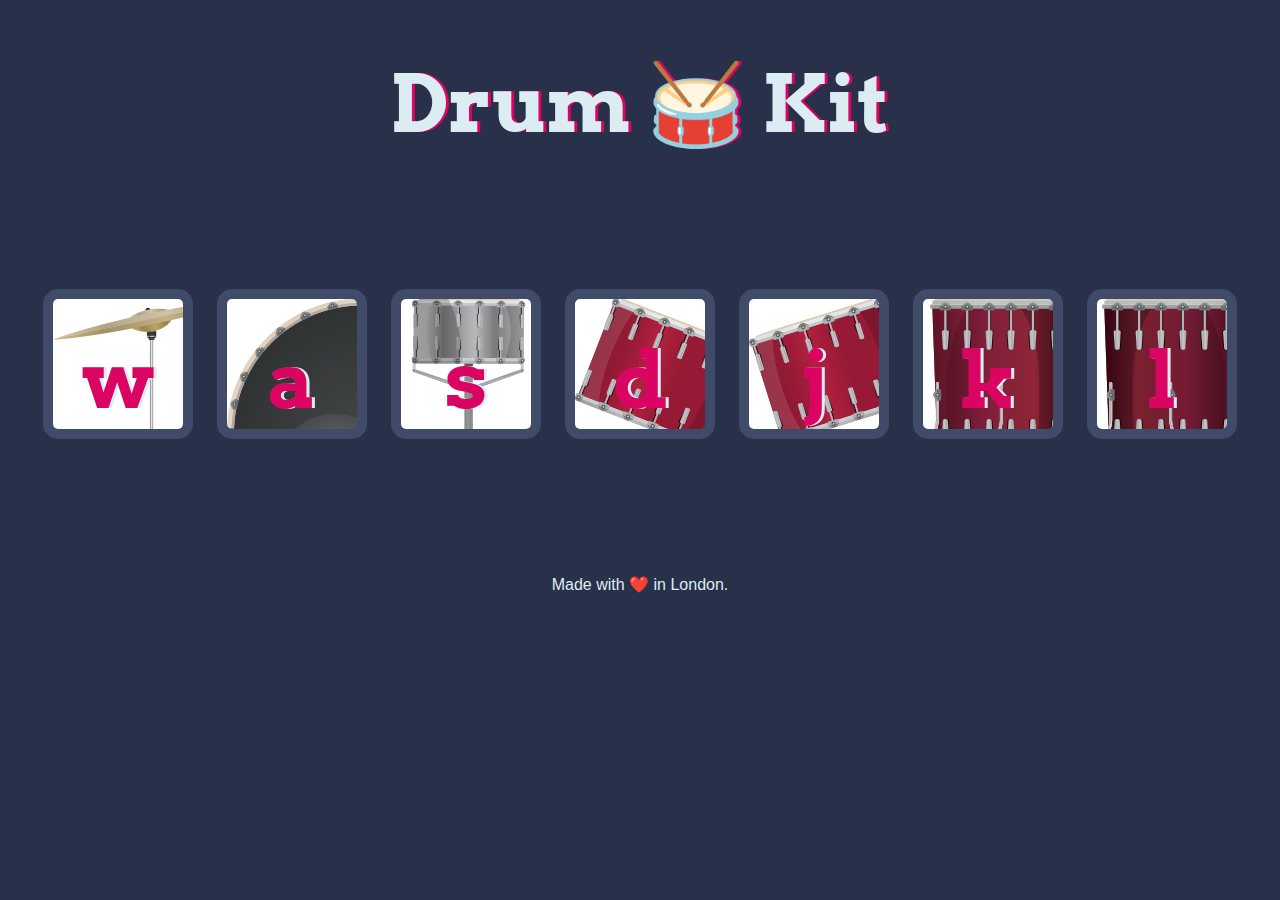
<file: Drum Kit/index.html>
<!DOCTYPE html>
<html lang="en" dir="ltr">

<head>
  <meta charset="utf-8">
  <title>Drum Kit</title>
  <link rel="stylesheet" href="styles.css">
  <link href="https://fonts.googleapis.com/css?family=Arvo" rel="stylesheet">
</head>

<body>

  <h1 id="title">Drum 🥁 Kit</h1>
  <div class="set">
    <button class="w drum">w</button>
    <button class="a drum">a</button>
    <button class="s drum">s</button>
    <button class="d drum">d</button>
    <button class="j drum">j</button>
    <button class="k drum">k</button>
    <button class="l drum">l</button>
  </div>

  <script src="index.js" charset="utf-8"></script>

  <footer>
    Made with ❤️ in London.
  </footer>
</body>

</html>
</file>
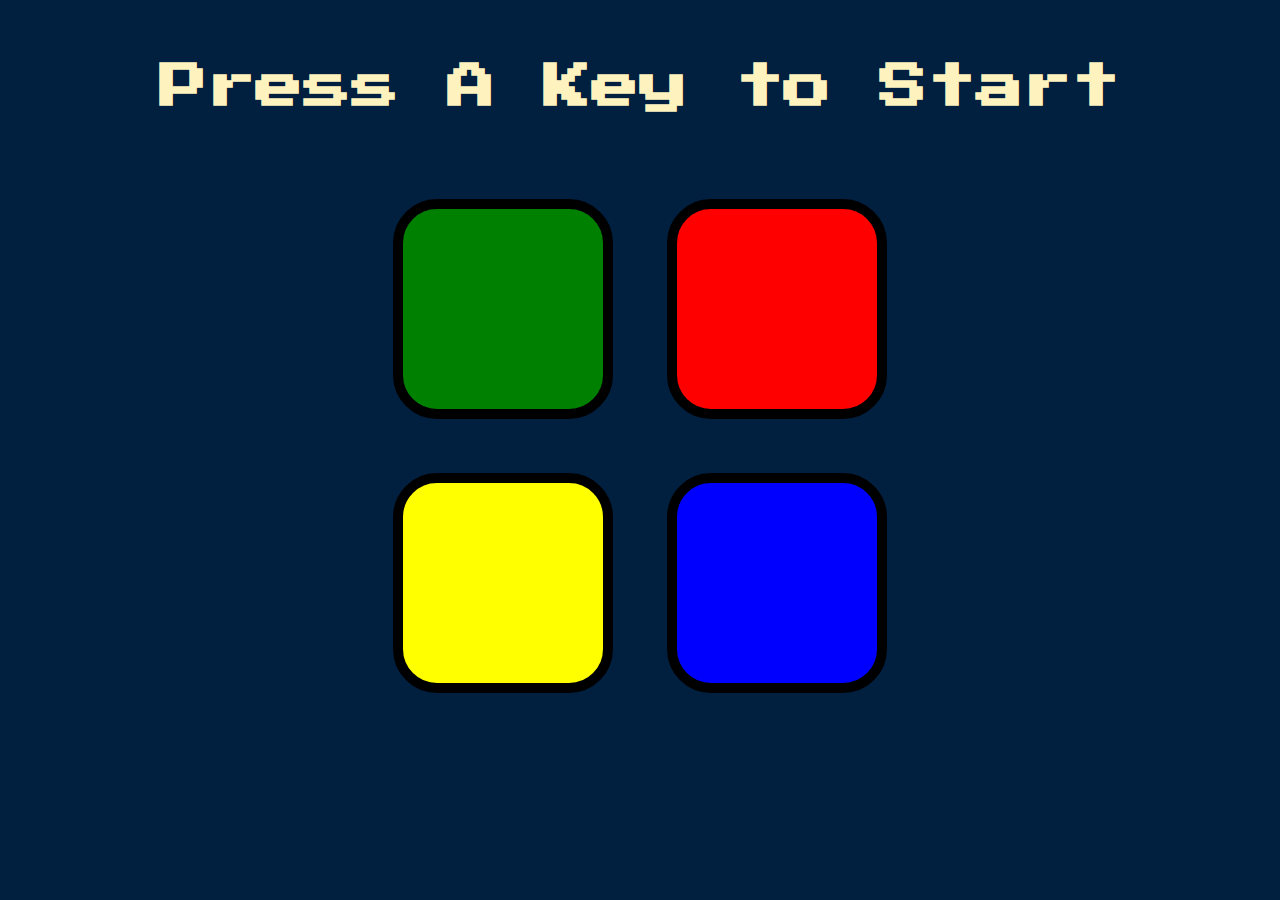
<file: Simon Game - jQuery/index.html>
<!DOCTYPE html>
<html lang="en" dir="ltr">

<head>
  <meta charset="utf-8">
  <title>Simon</title>
  <link rel="stylesheet" href="styles.css">
  <link href="https://fonts.googleapis.com/css?family=Press+Start+2P" rel="stylesheet">
</head>

<body>
  <h1 id="level-title">Press A Key to Start</h1>
  <div class="container">
    <div lass="row">

      <div type="button" id="green" class="btn green">

      </div>

      <div type="button" id="red" class="btn red">

      </div>
    </div>

    <div class="row">

      <div type="button" id="yellow" class="btn yellow">

      </div>
      <div type="button" id="blue" class="btn blue">

      </div>

    </div>

  </div>
  <script src="https://ajax.googleapis.com/ajax/libs/jquery/3.6.0/jquery.min.js"></script>
  <script src="game.js" charset="utf-8"></script>
</body>

</html>
</file>
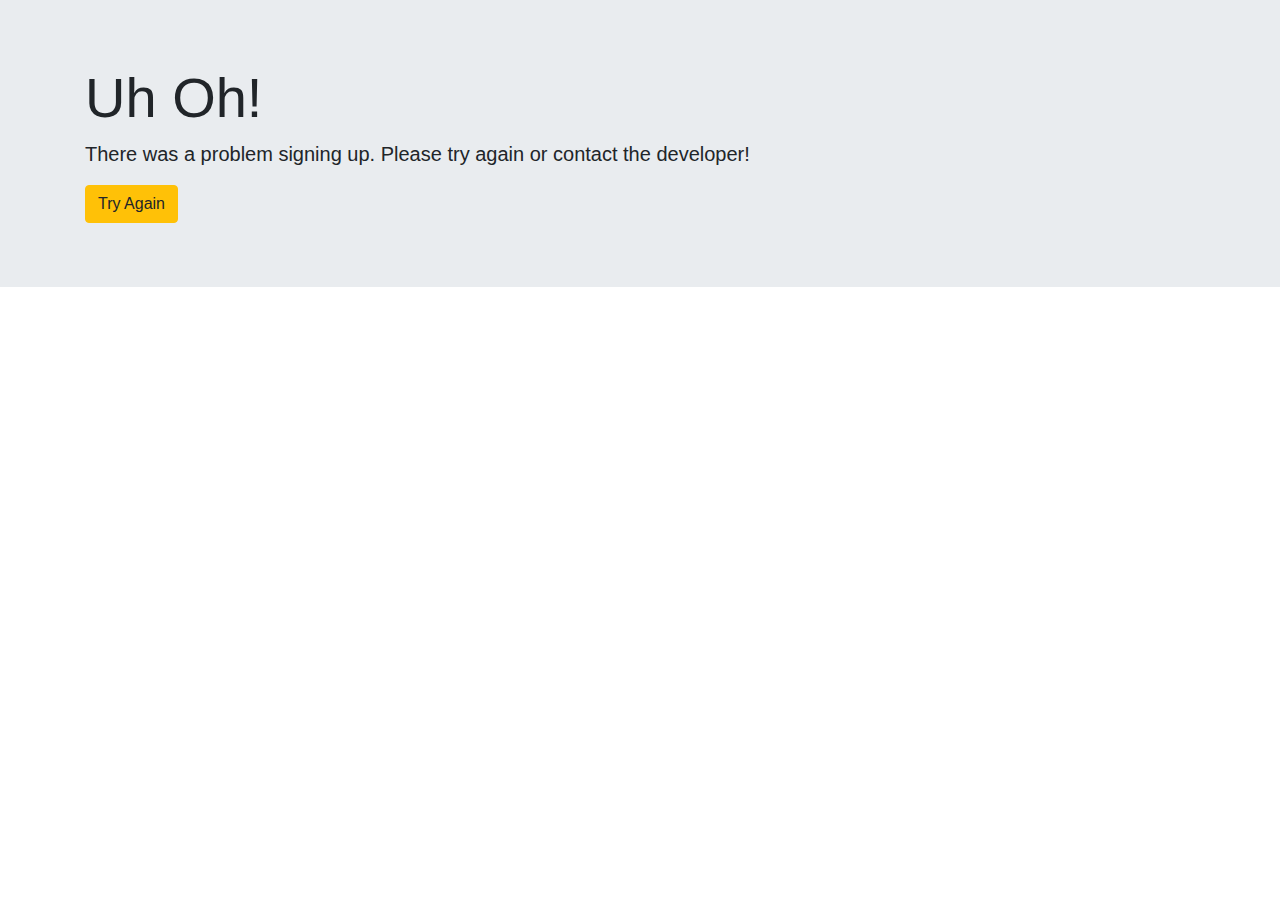
<file: Newsletter Signup App - Js/failure.html>
<!DOCTYPE html>
<html lang="en" dir="ltr">
  <head>
    <meta charset="utf-8">
    <title></title>
    <link rel="stylesheet" href="https://cdn.jsdelivr.net/npm/bootstrap@4.4.1/dist/css/bootstrap.min.css" integrity="sha384-Vkoo8x4CGsO3+Hhxv8T/Q5PaXtkKtu6ug5TOeNV6gBiFeWPGFN9MuhOf23Q9Ifjh" crossorigin="anonymous">

  </head>
  <body>
    <div class="jumbotron jumbotron-fluid">
      <div class="container">
        <h1 class="display-4">Uh Oh!</h1>
        <p class="lead">There was a problem signing up. Please try again or contact the developer!</p>
        <form action="/failure" method="post">
          <button type="submit" class="btn btn-warning">Try Again</button>
        </form>
      </div>
    </div>
  </body>
</html>
</file>
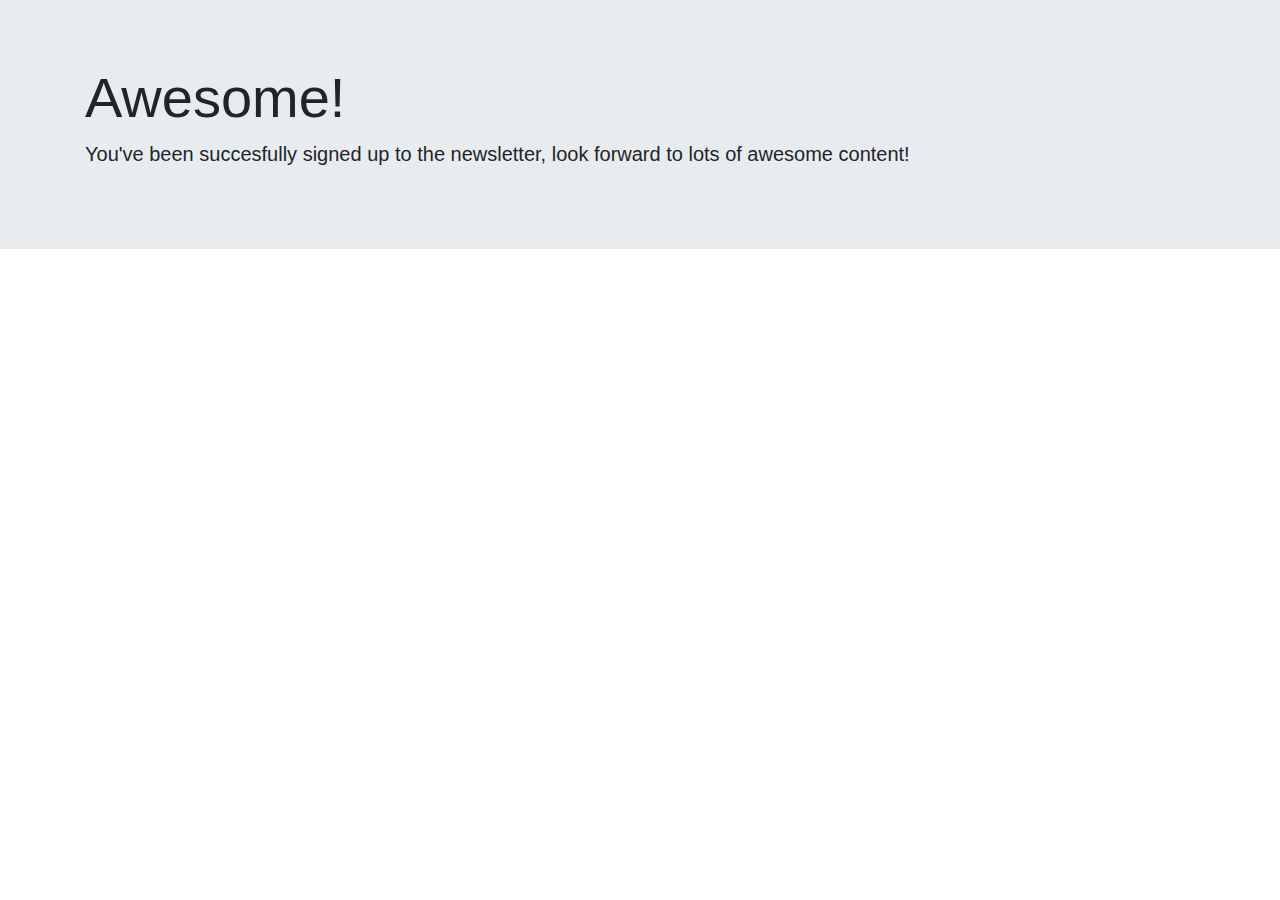
<file: Newsletter Signup App - Js/success.html>
<!DOCTYPE html>
<html lang="en" dir="ltr">
  <head>
    <meta charset="utf-8">
    <title></title>
    <link rel="stylesheet" href="https://cdn.jsdelivr.net/npm/bootstrap@4.4.1/dist/css/bootstrap.min.css" integrity="sha384-Vkoo8x4CGsO3+Hhxv8T/Q5PaXtkKtu6ug5TOeNV6gBiFeWPGFN9MuhOf23Q9Ifjh" crossorigin="anonymous">

  </head>
  <body>
    <div class="jumbotron jumbotron-fluid">
      <div class="container">
        <h1 class="display-4">Awesome!</h1>
        <p class="lead">You've been succesfully signed up to the newsletter, look forward to lots of awesome content!</p>
      </div>
    </div>
  </body>
</html>
</file>
<file: Drum Kit/styles.css>
body {
  text-align: center;
  background-color: #283149;
}

h1 {
  font-size: 5rem;
  color: #DBEDF3;
  font-family: "Arvo", cursive;
  text-shadow: 3px 0 #DA0463;

}

footer {
  color: #DBEDF3;
  font-family: sans-serif;
}

.w {
  background-image: url("images/crash.png");
}

.a {
  background-image: url("images/kick.png");
}

.s {
  background-image: url("images/snare.png");
}

.d {
  background-image: url("images/tom1.png");
}

.j {
  background-image: url("images/tom2.png");
}

.k {
  background-image: url("images/tom3.png");
}

.l {
  background-image: url("images/tom4.png");
}

.set {
  margin: 10% auto;
}

.game-over {
  background-color: red;
  opacity: 0.8;
}

.pressed {
  box-shadow: 0 3px 4px 0 #DBEDF3;
  opacity: 0.5;
}

.red {
  color: red;
}

.drum {
  outline: none;
  border: 10px solid #404B69;
  font-size: 5rem;
  font-family: 'Arvo', cursive;
  line-height: 2;
  font-weight: 900;
  color: #DA0463;
  text-shadow: 3px 0 #DBEDF3;
  border-radius: 15px;
  display: inline-block;
  width: 150px;
  height: 150px;
  text-align: center;
  margin: 10px;
  background-color: white;
}
</file>
<file: Simon Game - jQuery/styles.css>
body {
  text-align: center;
  background-color: #011F3F;
}

#level-title {
  font-family: 'Press Start 2P', cursive;
  font-size: 3rem;
  margin:  5%;
  color: #FEF2BF;
}

.container {
  display: block;
  width: 50%;
  margin: auto;

}

.btn {
  margin: 25px;
  display: inline-block;
  height: 200px;
  width: 200px;
  border: 10px solid black;
  border-radius: 20%;
}

.game-over {
  background-color: red;
  opacity: 0.8;
}

.red {
  background-color: red;
}

.green {
  background-color: green;
}

.blue {
  background-color: blue;
}

.yellow {
  background-color: yellow;
}

.pressed {
  box-shadow: 0 0 20px white;
  background-color: grey;
}
</file>
